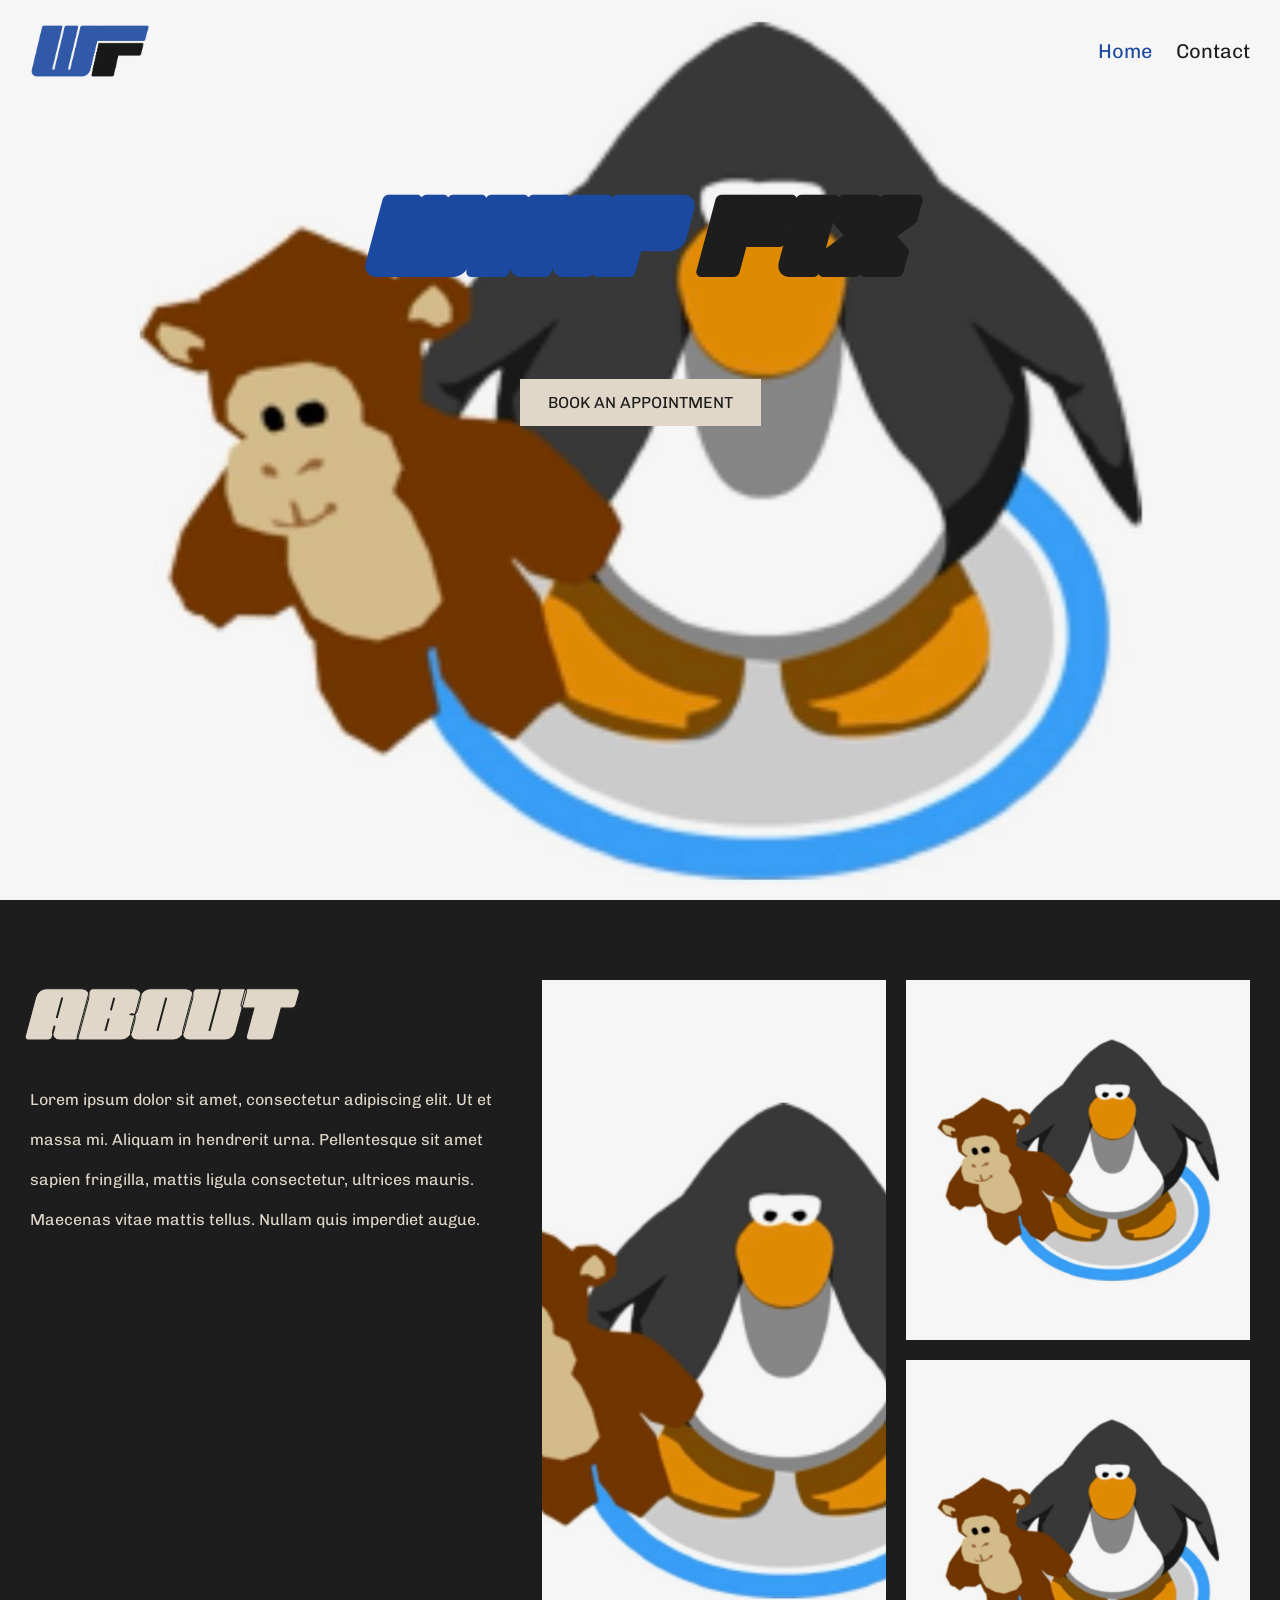
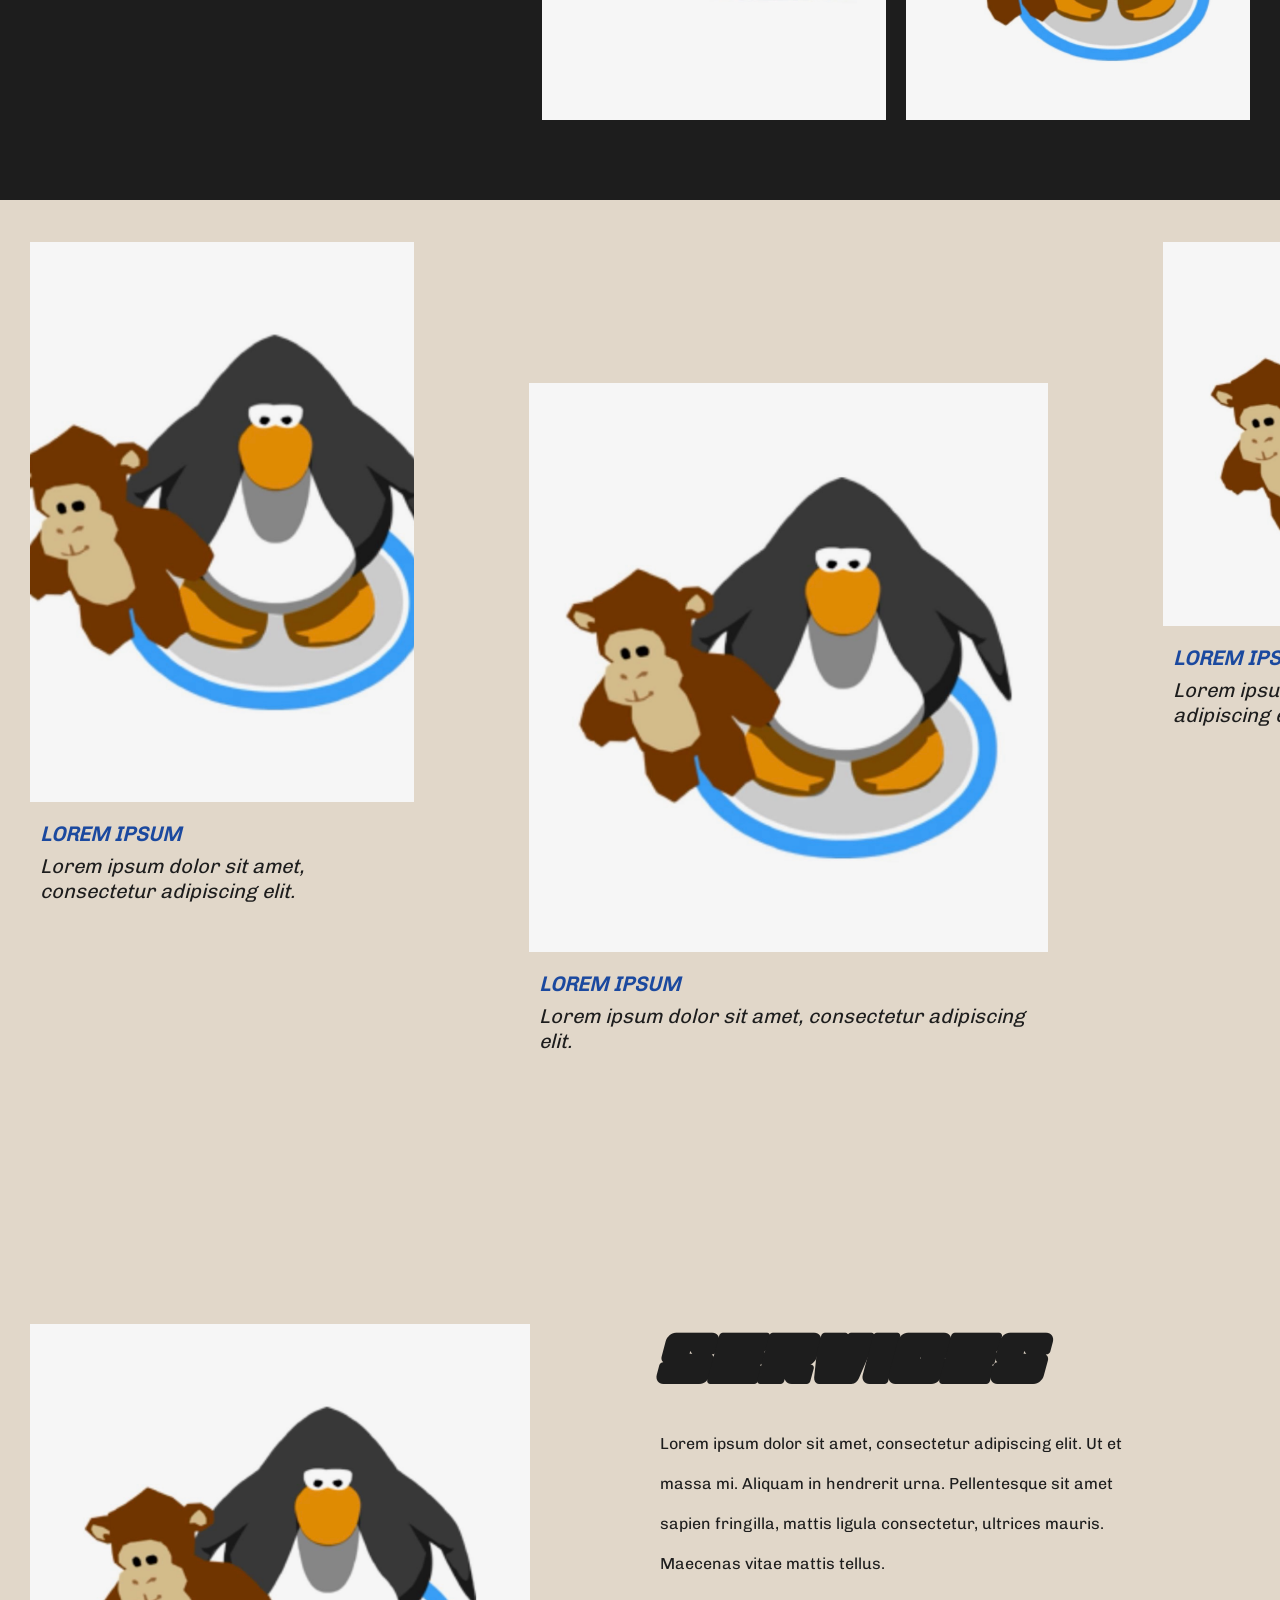
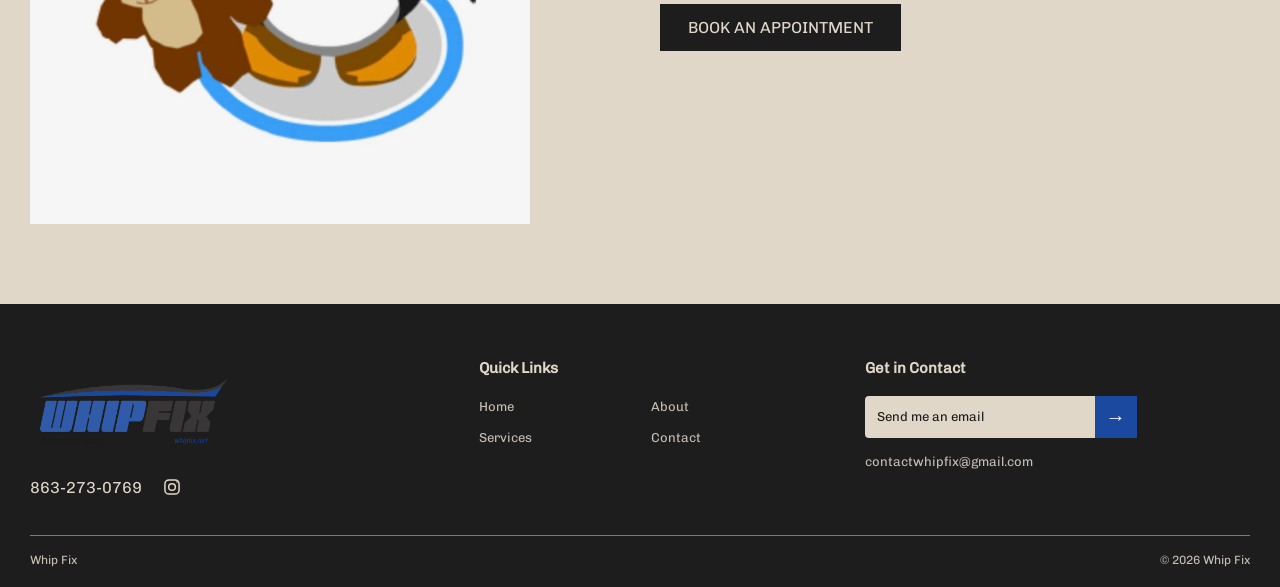
<file: index.html>
<!DOCTYPE html>
<html lang="en">
<head>
    <meta charset="UTF-8">
    <meta name="viewport" content="width=device-width, initial-scale=1.0">
    <title>Whip Fix</title>

    <!-- favicon -->
    <link rel="icon" href="assets/images/wf-lettermark@3x.png" type="image/x-icon">

    <!-- stylesheet -->
    <link rel="stylesheet" href="style.css">
</head>



<body>
    <div id="bg">
    <header class="navbar">
        <div class="nav-container">
            <!-- logo -->
             <a href="index.html" class="logo">
                <img src="assets/images/wf-lettermark@3x.png" alt="logo">
             </a>

            <!-- hamburger -->
            <button class="hamburger" id="hamburger" type="button" aria-label="Toggle navigation" aria-expanded="false" aria-controls="nav-links">
                <span></span>
                <span></span>
                <span></span>
            </button>

            <!-- nav links -->
             <nav class="nav-links" id="nav-links">
                <a href="index.html" class="active">Home</a>
                <a href="contact.html">Contact</a>
             </nav>
        </div>
    </header>

    <main>
        <!-- hero -->
        <section class="hero">
            <div class="hero-heading">
                <h1 id="blue-h1">WHIP</h1><h1 id="black-h1">FIX</h1>
            </div>
            <a class="button" href="contact.html">
                BOOK AN APPOINTMENT
            </a>
        </section>
    </div>
        <!-- about -->
        <section class="about">
            <div class="about-text">
                <h2>ABOUT</h2>
                <p>Lorem ipsum dolor sit amet, consectetur adipiscing elit. Ut et massa mi. Aliquam in hendrerit urna. Pellentesque sit amet sapien fringilla, mattis ligula consectetur, ultrices mauris. Maecenas vitae mattis tellus. Nullam quis imperdiet augue.</p>
            </div>

            <div class="about-images">
                <img src="assets/images/placeholder.jpeg" alt="about image" class="about-img" id="about-img-1">

                <img src="assets/images/placeholder.jpeg" alt="about image" class="about-img" id="about-img-2">           
                
                <img src="assets/images/placeholder.jpeg" alt="about image" class="about-img" id="about-img-3">     
            </div>
        </section>

        <!-- service scroll -->
        <section class="service-scroll">

            <div class="service-cards">

                <div class="service-card">
                    <img src="assets/images/placeholder.jpeg" alt="service image" class="service-img">

                    <h3>LOREM IPSUM</h3>
                    <p>Lorem ipsum dolor sit amet, consectetur adipiscing elit.</p>
                </div>

                <div class="service-card">
                    <img src="assets/images/placeholder.jpeg" alt="service image" class="service-img">

                    <h3>LOREM IPSUM</h3>
                    <p>Lorem ipsum dolor sit amet, consectetur adipiscing elit.</p>
                </div>
                
                <div class="service-card">
                    <img src="assets/images/placeholder.jpeg" alt="service image" class="service-img">

                    <h3>LOREM IPSUM</h3>
                    <p>Lorem ipsum dolor sit amet, consectetur adipiscing elit.</p>
                </div>

                <div class="service-card">
                    <img src="assets/images/placeholder.jpeg" alt="service image" class="service-img">

                    <h3>LOREM IPSUM</h3>
                    <p>Lorem ipsum dolor sit amet, consectetur adipiscing elit.</p>
                </div>

                <div class="service-card">
                    <img src="assets/images/placeholder.jpeg" alt="service image" class="service-img">

                    <h3>LOREM IPSUM</h3>
                    <p>Lorem ipsum dolor sit amet, consectetur adipiscing elit.</p>
                </div>

                <div class="service-card">
                    <img src="assets/images/placeholder.jpeg" alt="service image" class="service-img">

                    <h3>LOREM IPSUM</h3>
                    <p>Lorem ipsum dolor sit amet, consectetur adipiscing elit.</p>
                </div>

                <div class="service-card">
                    <img src="assets/images/placeholder.jpeg" alt="service image" class="service-img">

                    <h3>LOREM IPSUM</h3>
                    <p>Lorem ipsum dolor sit amet, consectetur adipiscing elit.</p>
                </div>
            </div>
        </section>

        <!-- services -->
        <section class="services">
            <img src="assets/images/placeholder.jpeg" alt="services image" class="services-img">

            <div class="services-text">
                <h2>SERVICES</h2>
                <p>Lorem ipsum dolor sit amet, consectetur adipiscing elit. Ut et massa mi. Aliquam in hendrerit urna. Pellentesque sit amet sapien fringilla, mattis ligula consectetur, ultrices mauris. Maecenas vitae mattis tellus.</p>

                <a href="contact.html" class="button">BOOK AN APPOINTMENT</a>
            </div>
        </section>
    </main>

    <!-- footer -->
    <footer class="site-footer">
        <div class="footer-content">

            <!-- left side - contact info -->
            <section class="footer-brand" aria-label="Whip Fix contact information">
                <a href="index.html" class="footer-logo">
                    <img src="assets/images/wf-primary_logo@3x.png" alt="Whip Fix">
                </a>
                <div class="footer-phone-social">
                    <a href="tel:8632730769">863-273-0769</a>
                    <a class="instagram-link" href="https://www.instagram.com/whip_fix/" target="_blank" rel="noopener noreferrer" aria-label="Instagram">
                        <svg viewBox="0 0 24 24" aria-hidden="true" focusable="false">
                            <rect x="3.5" y="3.5" width="17" height="17" rx="5"></rect>
                            <circle cx="12" cy="12" r="4"></circle>
                            <circle class="instagram-dot" cx="18" cy="6" r="1"></circle>
                        </svg>
                    </a>
                </div>
            </section>


            <!-- middle - quick links -->
            <nav class="footer-links" aria-label="Quick links">
                <h2>Quick Links</h2>
                <a href="index.html">Home</a>
                <a href="#about">About</a>
                <a href="#services">Services</a>
                <a href="contact.html">Contact</a>
            </nav>

            <!-- send email button -->
            <section class="footer-contact">
                <h2>Get in Contact</h2>
                <a class="footer-email-link" href="mailto:contactwhipfix@gmail.com">Send me an email <span>→</span></a>
                <a class="footer-email-address" href="mailto:contactwhipfix@gmail.com">contactwhipfix@gmail.com</a>
            </section>
        </div>

        <!-- bottom - copyright and legal stuff -->
        <div class="footer-bottom">
            <a href="index.html">Whip Fix</a>
            <span>© <span id="copyright-year">2026</span> Whip Fix</span>
        </div>
    </footer>

    <script src="script.js"></script>
</body>
</html>
</file>
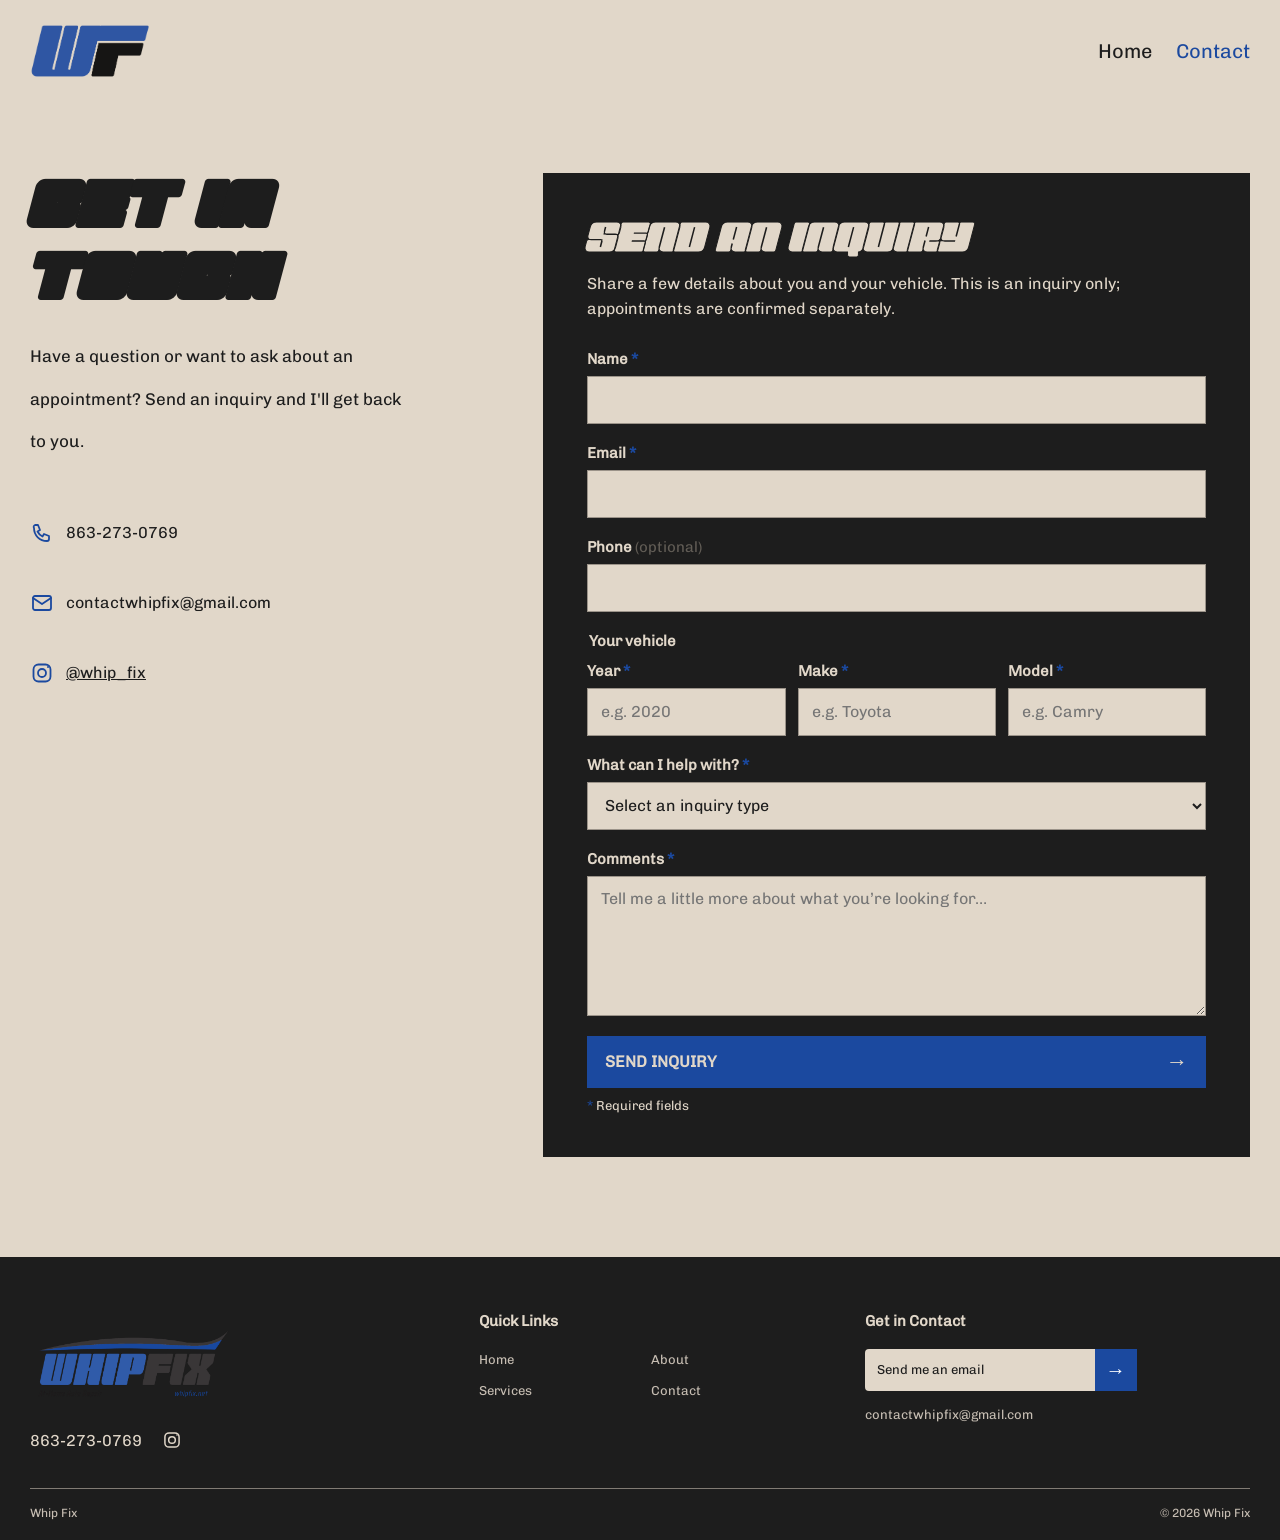
<file: contact.html>
<!DOCTYPE html>
<html lang="en">
<head>
    <meta charset="UTF-8">
    <meta name="viewport" content="width=device-width, initial-scale=1.0">
    <title>Whip Fix</title>

    <!-- favicon -->
    <link rel="icon" href="assets/images/wf-lettermark@3x.png" type="image/x-icon">

    <!-- stylesheet -->
    <link rel="stylesheet" href="style.css">
</head>

<body>
    <header class="navbar">
        <div class="nav-container">
            <!-- logo -->
             <a href="index.html" class="logo">
                <img src="assets/images/wf-lettermark@3x.png" alt="logo">
             </a>

            <!-- hamburger -->
            <button class="hamburger" id="hamburger" type="button" aria-label="Toggle navigation" aria-expanded="false" aria-controls="nav-links">
                <span></span>
                <span></span>
                <span></span>
            </button>

            <!-- nav links -->
             <nav class="nav-links" id="nav-links">
                <a href="index.html">Home</a>
                <a class="active" href="contact.html">Contact</a>
             </nav>
        </div>
    </header>  

    <main>
        <!-- contact -->
        <section class="contact">
            <div class="contact-text">
                <h2>GET IN TOUCH</h2>
                <p>Have a question or want to ask about an appointment? Send an inquiry and I'll get back to you.</p>

                <div class="socials">
                    <div id="phone">
                        <svg viewBox="0 0 24 24" aria-hidden="true" focusable="false">
                            <path d="M5 4h3l2 5-2.5 1.5a11 11 0 005 5L14 13l5 2v3a2 2 0 01-2 2C9.6 20 4 14.4 4 7a2 2 0 011-3z"></path>
                        </svg>
                        <span>863-273-0769</span>
                    </div>
                    <div id="email">
                        <svg viewBox="0 0 24 24" aria-hidden="true" focusable="false">
                            <rect x="3" y="5" width="18" height="14" rx="2"></rect>
                            <path d="m3 7 9 6 9-6"></path>
                        </svg>
                        <span>contactwhipfix@gmail.com</span>
                    </div>
                    <div id="instagram">
                        <svg viewBox="0 0 24 24" aria-hidden="true" focusable="false">
                            <rect x="3.5" y="3.5" width="17" height="17" rx="5"></rect>
                            <circle cx="12" cy="12" r="4"></circle>
                            <circle class="instagram-dot" cx="18" cy="6" r="1"></circle>
                        </svg>
                        <a href="https://www.instagram.com/whip_fix/" target="_blank" rel="noopener noreferrer">@whip_fix</a>
                    </div>
                </div>
            </div>

            <div class="contact-form">
                <h3>SEND AN INQUIRY</h3>
                <p class="form-intro">Share a few details about you and your vehicle. This is an inquiry only; appointments are confirmed separately.</p>
                <form id="contact-form" action="https://formspree.io/f/mdegyygn" method="POST">
                    <div class="form-field">
                        <label for="name">Name <span aria-hidden="true">*</span></label>
                        <input id="name" name="name" type="text" autocomplete="name" required>
                    </div>

                    <div class="form-field">
                        <label for="email-address">Email <span aria-hidden="true">*</span></label>
                        <input id="email-address" name="email" type="email" autocomplete="email" required>
                    </div>

                    <div class="form-field">
                        <label for="phone-number">Phone <span class="optional">(optional)</span></label>
                        <input id="phone-number" name="phone" type="tel" autocomplete="tel">
                    </div>

                    <fieldset class="vehicle-fields">
                        <legend>Your vehicle</legend>
                        <div class="form-field">
                            <label for="car-year">Year <span aria-hidden="true">*</span></label>
                            <input id="car-year" name="car_year" type="text" inputmode="numeric" autocomplete="off" placeholder="e.g. 2020" required>
                        </div>
                        <div class="form-field">
                            <label for="car-make">Make <span aria-hidden="true">*</span></label>
                            <input id="car-make" name="car_make" type="text" placeholder="e.g. Toyota" required>
                        </div>
                        <div class="form-field">
                            <label for="car-model">Model <span aria-hidden="true">*</span></label>
                            <input id="car-model" name="car_model" type="text" placeholder="e.g. Camry" required>
                        </div>
                    </fieldset>

                    <div class="form-field">
                        <label for="inquiry-type">What can I help with? <span aria-hidden="true">*</span></label>
                        <select id="inquiry-type" name="inquiry_type" required>
                            <option value="" disabled selected>Select an inquiry type</option>
                            <option value="appointment">Appointment inquiry</option>
                            <option value="service">Question about a service</option>
                            <option value="general">General question</option>
                            <option value="other">Something else</option>
                        </select>
                    </div>

                    <div class="form-field">
                        <label for="comments">Comments <span aria-hidden="true">*</span></label>
                        <textarea id="comments" name="comments" rows="5" placeholder="Tell me a little more about what you’re looking for…" required></textarea>
                    </div>

                    <button class="form-submit" type="submit">Send inquiry <span aria-hidden="true">→</span></button>
                    <p class="form-note"><span aria-hidden="true">*</span> Required fields</p>
                    <p class="form-status" id="form-status" role="alert" aria-live="polite" hidden></p>
                </form>
            </div>
        </section>
    </main>

    <dialog class="submission-dialog" id="submission-dialog" aria-labelledby="submission-title" aria-describedby="submission-message">
        <div class="submission-dialog-content">
            <p class="submission-eyebrow">WHIP FIX</p>
            <h2 id="submission-title">INQUIRY SENT</h2>
            <p id="submission-message">Thanks for reaching out. I’ll be in touch soon.</p>
            <button class="form-submit dialog-close" type="button">Back to the page <span aria-hidden="true">×</span></button>
        </div>
    </dialog>

    <!-- footer -->
    <footer class="site-footer">
        <div class="footer-content">

            <!-- left side - contact info -->
            <section class="footer-brand" aria-label="Whip Fix contact information">
                <a href="index.html" class="footer-logo">
                    <img src="assets/images/wf-primary_logo@3x.png" alt="Whip Fix">
                </a>
                <div class="footer-phone-social">
                    <a href="tel:8632730769">863-273-0769</a>
                    <a class="instagram-link" href="https://www.instagram.com/whip_fix/" target="_blank" rel="noopener noreferrer" aria-label="Instagram">
                        <svg viewBox="0 0 24 24" aria-hidden="true" focusable="false">
                            <rect x="3.5" y="3.5" width="17" height="17" rx="5"></rect>
                            <circle cx="12" cy="12" r="4"></circle>
                            <circle class="instagram-dot" cx="18" cy="6" r="1"></circle>
                        </svg>
                    </a>
                </div>
            </section>


            <!-- middle - quick links -->
            <nav class="footer-links" aria-label="Quick links">
                <h2>Quick Links</h2>
                <a href="index.html">Home</a>
                <a href="#about">About</a>
                <a href="#services">Services</a>
                <a href="contact.html">Contact</a>
            </nav>

            <!-- send email button -->
            <section class="footer-contact">
                <h2>Get in Contact</h2>
                <a class="footer-email-link" href="mailto:contactwhipfix@gmail.com">Send me an email <span>→</span></a>
                <a class="footer-email-address" href="mailto:contactwhipfix@gmail.com">contactwhipfix@gmail.com</a>
            </section>
        </div>

        <!-- bottom - copyright and legal stuff -->
        <div class="footer-bottom">
            <a href="index.html">Whip Fix</a>
            <span>© <span id="copyright-year">2026</span> Whip Fix</span>
        </div>
    </footer>
    <script src="script.js"></script>

</body>
</html>
</file>
<file: style.css>
/* colors */
:root {
      --ink: #1D1D1D;
      --paper: #E1D7C9;
      --blue: #1B499F;
      --content: 1220px;
    }


/* fonts */
@font-face {
    font-family: 'Muscle';
    src: url('assets/fonts/muscle0.otf') format('opentype');
    font-weight: normal;
    font-style: normal;
}
@font-face {
    font-family: 'Chivo';
    src: url('assets/fonts/Chivo-VariableFont_wght.ttf') format('truetype');
    font-weight: normal;
    font-style: normal;
}


/* body */
body {
    font-family: 'Chivo', sans-serif;
    background: var(--paper);
    color: var(--ink);
    margin: 0;
    padding: 0;
}


/* nav */
.navbar {
    padding: 20px max(24px, calc((100% - var(--content)) / 2));
}
    .nav-container {
        display: flex;
        justify-content: space-between;
        align-items: center;
        width: 100%;
        max-width: var(--content);
        margin: 0 auto;
    }
        .logo,
        .logo img {
            display: block;
        }
        .logo img {
            width: min(120px, 100%);
            height: auto;
        }

    .nav-links {
        display: flex;
        align-items: center;
        gap: 24px;
    }
        .nav-links a {
            color: var(--ink);
            text-decoration: none;
            font-size: 20px;
        }
            .nav-links a:hover,
            .nav-links a.active {
                color: var(--blue);
            }

    .hamburger {
        display: none;
        width: 44px;
        height: 44px;
        padding: 10px;
        border: 0;
        background: transparent;
        cursor: pointer;
    }
        .hamburger span {
            display: block;
            width: 24px;
            height: 2px;
            margin: 5px auto;
            background: var(--ink);
            transition: transform 0.2s ease, opacity 0.2s ease;
        }

/* HOME - hero */
#bg {
    background-image: url('assets/images/placeholder.jpeg');
    background-size: cover;
    background-position: center;
    height: 100vh;
}

.hero {
    display: flex;
    flex-direction: column;
    align-items: center;
    justify-content: center;
    text-align: center;
    padding: 80px max(24px, calc((100% - var(--content)) / 2));
}
    .hero-heading {
        display: flex;
        justify-content: center;
        align-items: center;
        gap: 20px;
        margin-bottom: 50px;
    }
    .hero h1 {
        font-family: 'Muscle', sans-serif;
        font-size: clamp(80px, 10vw, 160px);
        margin: 0 0 20px;
    }
        .hero h1#blue-h1 { color: var(--blue); }
        .hero h1#black-h1 { color: var(--ink); }
    
    .hero .button {
        display: inline-block;
        padding: 14px 28px;

        background: var(--paper);
        color: var(--ink);
        text-decoration: none;
        text-transform: uppercase;
        font-size: 16px;
        transition: 0.2s ease;
    }
        .hero .button:hover {
            background: var(--blue);
            color: var(--paper);
        }

/* HOME - about */
.about {
    display: grid;
    grid-template-columns: 0.8fr 1.2fr;
    grid-template-rows: minmax(0, 1fr);
    background: var(--ink);
    color: var(--paper);
    padding: 80px max(24px, calc((100% - var(--content)) / 2));
    gap: 40px;
    height: 100vh;
    box-sizing: border-box;
}
    .about-text h2 {
        font-size: clamp(60px, 9vw, 80px);
        -webkit-text-stroke: 1px var(--ink);        
        margin: 0 0 20px;
        font-family: 'Muscle', sans-serif;
    }
    .about-text p {
        font-size: 16px;
        line-height: 2.5;
        margin: 0 0 20px;
    }

    .about-images {
        display: grid;
        grid-template-columns: 1fr 1fr;
        grid-template-rows: repeat(2, minmax(0, 1fr));
        grid-template-areas:
            'about-img-1 about-img-2'
            'about-img-1 about-img-3';
        gap: 20px;
        min-height: 0;
    }
        .about-img {
            width: 100%;
            height: 100%;
            min-height: 0;
            object-fit: cover;
        }

        #about-img-1 { grid-area: about-img-1; }
        #about-img-2 { grid-area: about-img-2; }
        #about-img-3 { grid-area: about-img-3; }

/* HOME - horizontally scrolling service cards */
.service-scroll {
    overflow-x: auto;
    overflow-y: hidden;
    padding: 42px 0 52px;
    scrollbar-width: none;
    cursor: grab;
    touch-action: pan-x;
    overscroll-behavior-x: auto;
}
.service-scroll::-webkit-scrollbar { display: none; }
.service-scroll.is-dragging { cursor: grabbing; }
.service-cards {
    display: flex;
    align-items: flex-start;
    gap: clamp(70px, 9vw, 140px);
    width: max-content;
    padding: 0 max(24px, calc((100vw - var(--content)) / 2));
}
.service-card {
    flex: 0 0 auto;
    width: clamp(280px, 40.5vw, 580px);
}
.service-img {
    display: block;
    width: 100%;
    height: clamp(330px, 44.5vw, 640px);
    object-fit: cover;
    -webkit-user-drag: none;
    user-select: none;
}
.service-card h3 {
    margin: 20px 10px 8px;
    color: var(--blue);
    font-size: 20px;
    font-style: italic;
}
.service-card p {
    margin: 0 10px;
    font-size: 20px;
    font-style: italic;
    line-height: 1.25;
}
.service-card:nth-child(1) { width: clamp(250px, 30vw, 430px); margin-top: 0; }
.service-card:nth-child(1) .service-img { height: clamp(380px, 52vw, 560px); }
.service-card:nth-child(2) { margin-top: clamp(90px, 11vw, 150px); }
.service-card:nth-child(3) { width: clamp(300px, 34vw, 490px); margin-top: 0; }
.service-card:nth-child(3) .service-img { height: clamp(240px, 30vw, 390px); }
.service-card:nth-child(4) { width: clamp(260px, 28vw, 400px); margin-top: clamp(220px, 22vw, 310px); }
.service-card:nth-child(4) .service-img { height: clamp(340px, 38vw, 500px); }
.service-card:nth-child(5) { margin-top: clamp(70px, 8vw, 110px); }
.service-card:nth-child(6) { width: clamp(280px, 33vw, 470px); margin-top: clamp(180px, 19vw, 270px); }
.service-card:nth-child(6) .service-img { height: clamp(260px, 30vw, 400px); }

/* HOME - services info */
.services {
    display: grid;
    grid-template-columns: 1fr 1fr;
    gap: 40px;
    padding: 80px max(24px, calc((100% - var(--content)) / 2));
    margin-top: 80px;
}
    .services-img {
        width: 100%;
        max-width: 500px;
        height: 100%;
        max-height: 500px;
        min-height: 0;
        object-fit: cover;
    }
    .services-text h2 {
        font-size: clamp(60px, 9vw, 80px);
        margin: 0 0 20px;
        font-family: 'Muscle', sans-serif;
    }
        .services-text p {
            font-size: 16px;
            line-height: 2.5;
            width: 50ch;
            margin: 0 0 20px;
        }
    .services-text .button {
        display: inline-block;
        padding: 14px 28px;
        background: var(--ink);
        color: var(--paper);
        text-decoration: none;
        text-transform: uppercase;
        font-size: 16px;
        transition: 0.2s ease;
    }
        .services-text .button:hover {
            background: var(--blue);
            color: var(--paper);
        }

/* CONTACT*/
.contact {
    display: grid;
    grid-template-columns: minmax(240px, 0.75fr) minmax(0, 1.25fr);
    align-items: start;
    gap: clamp(36px, 7vw, 100px);
    max-width: var(--content);
    margin: 0 auto;
    padding: 72px 24px 100px;
}
.contact-text h2 {
    margin: 0 0 18px;
    font-family: 'Muscle', sans-serif;
    font-size: clamp(48px, 8vw, 76px);
    line-height: 0.95;
}
.contact-text > p {
    max-width: 38ch;
    margin: 0;
    font-size: 17px;
    line-height: 2.5;
}
.socials {
    display: flex;
    align-items: center;
    gap: 40px;
    margin-top: 32px;
}
    #phone, #instagram, #email {
        margin-top: 30px;    
    }


/* CONTACT - form */
.contact-form {
    padding: clamp(24px, 4vw, 44px);
    background: var(--ink);
    color: var(--paper);
}
    .contact-form h3 {
        margin: 0 0 8px;
        font-size: 46px;
        font-family: 'Muscle', sans-serif;
        color: var(--paper);
        -webkit-text-stroke: 1px var(--ink);
        text-transform: uppercase;
    }
    .form-intro {
        margin: 0 0 28px;
        line-height: 1.55;
    }
    .contact-form form { 
        display: grid; 
        gap: 20px; 
    }
    .form-field { 
        display: grid; 
        gap: 8px; 
        min-width: 0; 
    }

    .form-field label,
    .vehicle-fields legend {
        font-size: 15px;
        font-weight: 700;
    }
.form-field label > span[aria-hidden="true"],
.form-note > span { color: var(--blue); }
.form-field .optional { color: #625d56; font-weight: 400; }
.form-field input,
.form-field select,
.form-field textarea {
    box-sizing: border-box;
    width: 100%;
    min-height: 48px;
    padding: 12px 13px;
    border: 1px solid #9b9389;
    border-radius: 0;
    background: var(--paper);
    color: var(--ink);
    font: inherit;
}
.form-field textarea { min-height: 140px; resize: vertical; }
.form-field input:focus,
.form-field select:focus,
.form-field textarea:focus {
    outline: 2px solid var(--blue);
    outline-offset: 2px;
}
.vehicle-fields {
    display: grid;
    grid-template-columns: repeat(3, minmax(0, 1fr));
    gap: 12px;
    margin: 0;
    padding: 0;
    border: 0;
}
.vehicle-fields legend { 
    margin-bottom: 12px; 
}
.form-submit {
    display: flex;
    justify-content: space-between;
    align-items: center;
    min-height: 52px;
    padding: 0 18px;
    border: 0;
    background: var(--blue);
    color: var(--paper);
    font: inherit;
    font-weight: 700;
    text-transform: uppercase;
    cursor: pointer;
    transition: background 0.2s ease;
}
.form-submit:hover { 
    background: var(--paper); 
    color: var(--blue);
}
.form-submit span { 
    font-size: 22px; 
}
.form-note { 
    margin: -10px 0 0; 
    font-size: 13px; 
}
.form-status {
    margin: 0;
    padding: 12px 14px;
    border-left: 3px solid var(--blue);
    background: var(--paper);
    color: var(--ink);
    line-height: 1.5;
}
.form-status[hidden] { display: none; }
.submission-dialog {
    width: min(440px, calc(100% - 40px));
    padding: 0;
    border: 2px solid var(--blue);
    background: var(--paper);
    color: var(--ink);
    box-shadow: 10px 10px 0 var(--blue);
}
.submission-dialog::backdrop { background: rgb(29 29 29 / 72%); }
.submission-dialog-content { padding: clamp(28px, 7vw, 48px); }
.submission-eyebrow {
    margin: 0 0 12px;
    color: var(--blue);
    font-size: 13px;
    font-weight: 700;
    letter-spacing: .14em;
}
.submission-dialog h2 {
    margin: 0 0 12px;
    font: 42px/1 'Muscle', sans-serif;
}
.submission-dialog-content > p:not(.submission-eyebrow) {
    margin: 0 0 28px;
    line-height: 1.55;
}
.dialog-close { width: 100%; }
.dialog-close span { font-size: 24px; }
.submission-dialog :focus-visible { outline: 2px solid var(--blue); outline-offset: 3px; }

.contact .socials { 
    margin-top: 32px; 
}


.contact .socials {
    display: grid;
    gap: 16px;
    margin-top: 28px;
}

.contact .socials > div {
    display: flex;
    align-items: center;
    gap: 12px;
}

.contact .socials svg {
    flex: none;
    width: 24px;
    height: 24px;
    color: var(--blue);
    fill: none;
    stroke: currentColor;
    stroke-width: 1.8;
    stroke-linecap: round;
    stroke-linejoin: round;
}

.contact .socials #instagram .instagram-dot {
    fill: currentColor;
    stroke: none;
}

.contact .socials a {
    color: inherit;
}





/* footer */
.site-footer {
    background: var(--ink);
    color: var(--paper);
    padding: 52px max(24px, calc((100% - var(--content)) / 2)) 20px;
}

    .footer-content {
        display: grid;
        grid-template-columns: 1.2fr 1fr 1.2fr;
        gap: clamp(24px, 5vw, 70px);
        padding-bottom: 38px;
    }

    .footer-brand,
    .footer-links,
    .footer-contact {
        display: flex;
        flex-direction: column;
        align-items: flex-start;
    }

    .footer-links {
        display: grid;
        grid-template-columns: 1fr 1fr;
        align-content: start;
        column-gap: 22px;
    }
        .footer-links h2 { grid-column: 1 / -1; }
        .footer-links a { white-space: nowrap; }

        .footer-logo { 
            display: block; 
            margin: 0 0 22px; 
        }
        .footer-logo img { 
            display: block; 
            width: min(200px, 100%); 
            height: auto; 
        }
            
    .footer-phone-social { 
        display: flex; 
        align-items: center; 
        flex-wrap: wrap; 
        gap: 6px 20px; 
    }
    .footer-phone-social a {
        color: var(--paper);
        text-decoration: none;
    }
    .instagram-link svg {
        display: block;
        width: 20px;
        height: 20px;
        fill: none;
        stroke: currentColor;
        stroke-width: 1.8;
    }
    .instagram-link .instagram-dot {
        fill: currentColor;
        stroke: none;
    }
    .footer-brand > a:not(.footer-logo),
    .footer-links a,
    .footer-contact a {
        color: #c7beb3;
        text-decoration: none;
        font-size: 13px;
        line-height: 1.5;
        margin: 6px 0;
    }

    .footer-links h2,
    .footer-contact h2 {
        margin: 3px 0 14px;
        color: var(--paper);
        font-size: 15px;
        font-weight: 700;
    }

    .footer-brand a:hover,
    .footer-links a:hover,
    .footer-contact a:hover,
    .footer-bottom a:hover { color: #fff; }

    .footer-contact .footer-email-address { 
        margin-top: 8px; 
    }

.footer-email-link {
    display: flex;
    justify-content: space-between;
    align-items: center;
    width: 100%;
    max-width: 260px;
    min-height: 42px;
    margin-top: 5px !important;
    padding-left: 12px;
    border-radius: 4px;
    background: var(--paper);
    color: var(--ink) !important;
}

.footer-email-link span {
    align-self: stretch;
    display: grid;
    place-items: center;
    width: 42px;
    background: var(--blue);
    color: #fff;
    font-size: 20px;
}

.footer-contact .footer-social { margin-top: 18px; }
.footer-bottom {
    display: flex;
    justify-content: space-between;
    gap: 16px;
    border-top: 1px solid #817b74;
    padding-top: 17px;
    color: #c7beb3;
    font-size: 12px;
}
.footer-bottom a { color: inherit; text-decoration: none; }

/* responsive styles */
@media (max-width: 850px) {
    .about { 
        grid-template-columns: 1fr; 
        gap: 36px; 
        padding: 54px 20px 72px; 
        height: auto;
    }
        .about-images { 
            grid-template-columns: 1fr 1fr; 
            grid-template-rows: repeat(3, minmax(0, 1fr)); grid-template-areas: 'about-img-1 about-img-2' 'about-img-3 about-img-3' 'about-img-3 about-img-3'; gap: 20px; 
        }

    .services { 
        display: flex;
        flex-direction: column-reverse;
        gap: 36px; 
        padding: 54px 20px 72px; 
    }
        .services-text p {
            width: 100%;
        }
        .services-img {
            align-self: center;
        }
}
@media (max-width: 760px) {
    .contact {
        grid-template-columns: 1fr;
        gap: 36px;
        padding: 54px 20px 72px;
    }
    .contact-text h2 { font-size: clamp(50px, 12vw, 72px); }
}

@media (max-width: 700px) {
    .navbar { padding: 14px 20px; }
    .logo img { width: 150px; }
    .hamburger { display: block; }
    .nav-links {
        display: flex;
        position: fixed;
        z-index: 20;
        top: 0;
        right: 0;
        bottom: 0;
        left: auto;
        width: min(320px, 84vw);
        box-sizing: border-box;
        flex-direction: column;
        align-items: flex-start;
        gap: 8px;
        padding: 88px 24px 24px;
        background: var(--paper);
        box-shadow: -16px 0 40px rgba(29, 29, 29, 0.16);
        transform: translateX(105%);
        visibility: hidden;
        transition: transform 0.25s ease, visibility 0.25s ease;
    }
    .nav-links.open {
        transform: translateX(0);
        visibility: visible;
    }
    .nav-links a {
        width: 100%;
        box-sizing: border-box;
        padding: 14px 12px;
    }
    .hamburger.open {
        position: fixed;
        z-index: 21;
        top: 12px;
        right: 20px;
    }
    .hamburger.open span:nth-child(1) { transform: translateY(7px) rotate(45deg); }
    .hamburger.open span:nth-child(2) { opacity: 0; }
    .hamburger.open span:nth-child(3) { transform: translateY(-7px) rotate(-45deg); }

    .service-scroll { padding: 28px 0 40px; }
    .service-cards { gap: 32px; padding-inline: 20px; }
    .service-card { width: 78vw; }
    .service-img { height: 94vw; }
    .service-card:nth-child(1) { width: 66vw; }
    .service-card:nth-child(1) .service-img { height: 105vw; }
    .service-card:nth-child(2) { margin-top: 55px; }
    .service-card:nth-child(3) { width: 78vw; }
    .service-card:nth-child(3) .service-img { height: 66vw; }
    .service-card:nth-child(4) { width: 68vw; margin-top: 145px; }
    .service-card:nth-child(4) .service-img { height: 88vw; }
    .service-card:nth-child(5) { margin-top: 44px; }
    .service-card:nth-child(6) { width: 78vw; margin-top: 110px; }
    .service-card:nth-child(6) .service-img { height: 68vw; }
    .service-card h3, .service-card p { font-size: 17px; }

    .footer-content { grid-template-columns: 1fr 1fr; gap: 30px 24px; }
    .footer-brand { grid-column: 1 / -1; }
    .footer-logo img { width: 180px; }
}

@media (max-width: 480px) {
    .contact-form { padding: 22px 18px; }
    .vehicle-fields { grid-template-columns: 1fr; }
}

@media (max-width: 420px) {
    .site-footer { padding-inline: 20px; }
    .footer-content { gap: 26px 16px; }
    .footer-bottom { font-size: 11px; }
}
</file>
